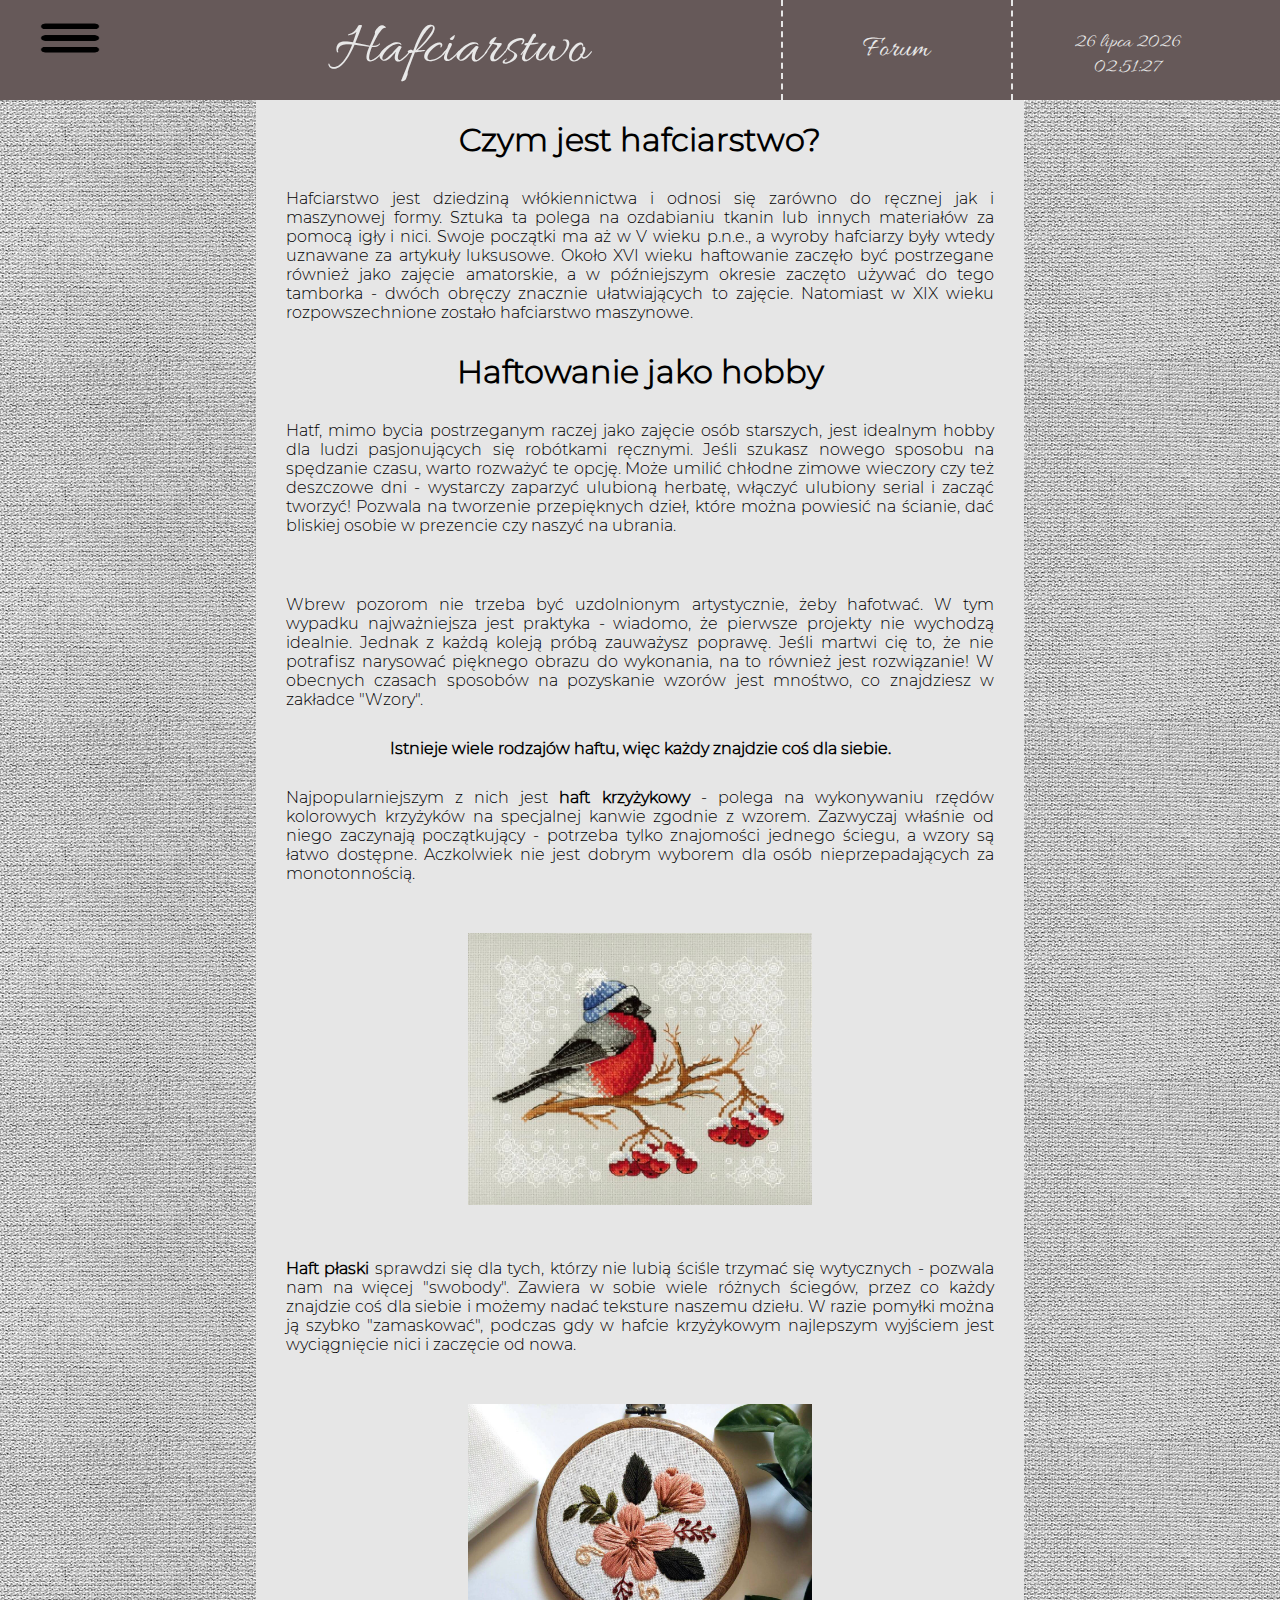
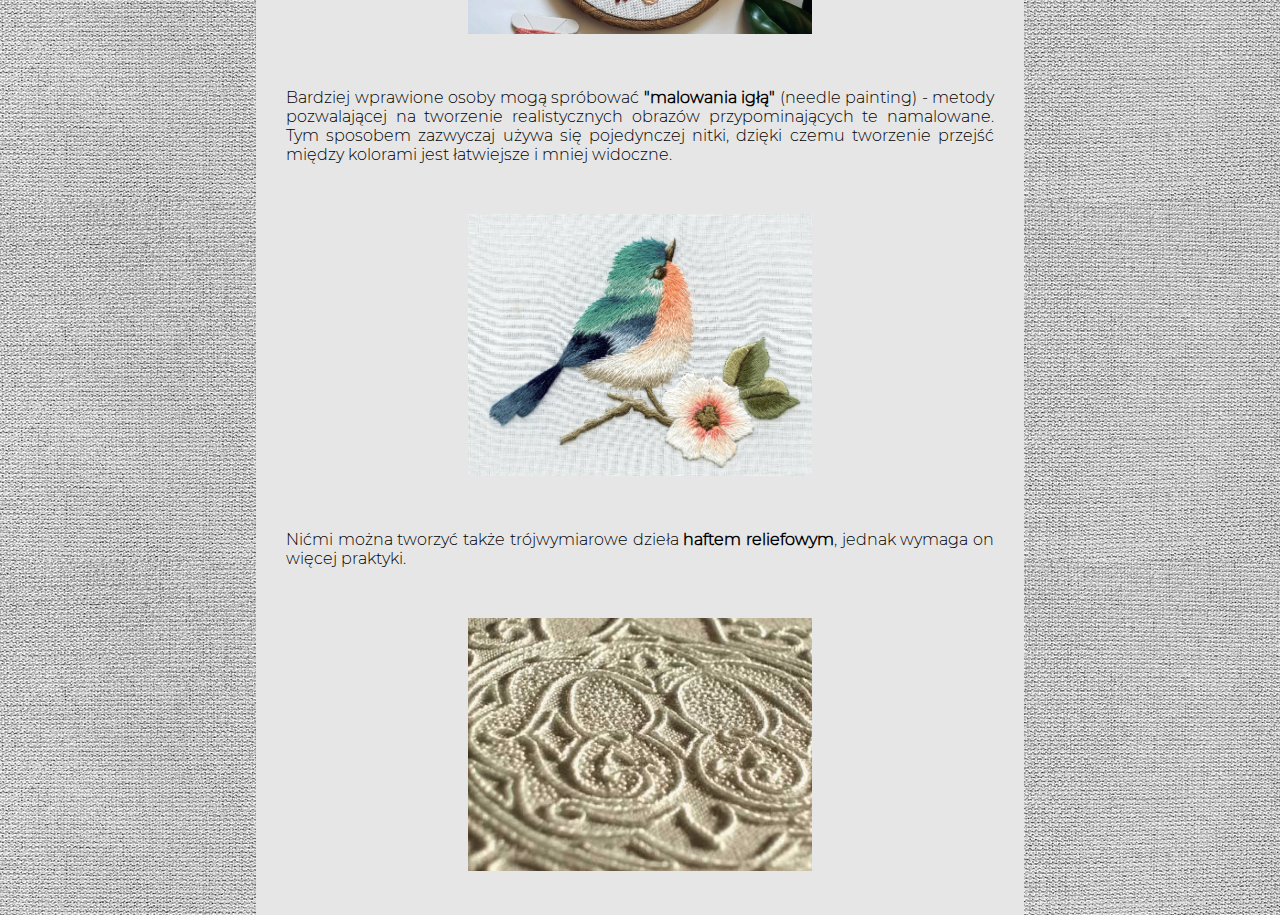
<file: index.html>
<!DOCTYPE html>
<html lang="pl">
<head>
    <meta charset="UTF-8">
    <meta name="description" content="Hafciarstwo">
    <meta name="keywords" content="haftowanie, hafciarstwo">
    <meta name="author" content="Barbara Guzik">
    <meta name="viewport" content="width=device-width, initial-scale=1.0">
    <title>Haftowanie</title>
    <link rel="icon" type="image/x-icon" href="grafiki/ikona.png">
    <link rel="stylesheet" media="screen and (min-width: 1200px)" href="style.css">
    <link rel="stylesheet" media="screen and (min-width: 992px) and (max-width: 1199px)" href="stylelaptop.css">
    <link rel="stylesheet" media="screen and (min-width: 600px) and (max-width: 991px)" href="styletablet.css">
    <link rel="stylesheet" media="screen and (max-width: 599px)" href="styletelefon.css">
    <script src="skrypty/datagodzina.js"></script>
    <script src="skrypty/menu.js"></script>
</head>
<body>
    <header>
        <div id="zakladka1">
            <div id="caloscmenu">
            <img class="menuklik" onclick="rozwin()" src="grafiki/menu.png" alt="menu rozwijane">
            <div id="divmenu">
                <table>
                    <tr><td><a href="poczatek.html">Od czego zacząć?</a></td></tr>
                    <tr><td><a href="sciegi.html">Podstawowe ściegi</a></td></tr>
                    <tr><td><a href="wzory.html">Wzory</a></td></tr>
                    <tr><td><a href="galeria.html">Galeria</a></td></tr>
                    <tr><td><a href="koszt.html">Koszt projektu</a></td></tr>
                    <tr id="forum"><td><a href="forum.php">Forum</a></td></tr>
                </table>
            </div>
        </div>
        </div>
        <div id="zakladka2"><a href="index.html">Hafciarstwo</a></div>
        <div id="zakladka3"><a href="forum.php">Forum</a></div>
        <div id="zakladka4"><p id="data"></p></div>
    </header>
    <main>
        <div id="tytul">
            <h1>Czym jest hafciarstwo?</h1>
            <p>Hafciarstwo jest dziedziną włókiennictwa i odnosi się zarówno do ręcznej jak i maszynowej formy.
               Sztuka ta polega na ozdabianiu tkanin lub innych materiałów za pomocą igły i nici.
               Swoje początki ma aż w V wieku p.n.e., a wyroby hafciarzy były wtedy uznawane za artykuły luksusowe.
               Około XVI wieku haftowanie zaczęło być postrzegane również jako zajęcie amatorskie, a w późniejszym okresie zaczęto używać do tego tamborka - dwóch obręczy znacznie ułatwiających to zajęcie.
               Natomiast w XIX wieku rozpowszechnione zostało hafciarstwo maszynowe.
            </p>
            <h1>Haftowanie jako hobby</h1>
            <p>Hatf, mimo bycia postrzeganym raczej jako zajęcie osób starszych, jest idealnym hobby dla ludzi pasjonujących się robótkami ręcznymi.
               Jeśli szukasz nowego sposobu na spędzanie czasu, warto rozważyć te opcję. Może umilić chłodne zimowe wieczory czy też deszczowe dni - wystarczy zaparzyć ulubioną herbatę, włączyć ulubiony serial i zacząć tworzyć!
               Pozwala na tworzenie przepięknych dzieł, które można powiesić na ścianie, dać bliskiej osobie w prezencie czy naszyć na ubrania.
            </p>

            <p>Wbrew pozorom nie trzeba być uzdolnionym artystycznie, żeby hafotwać. W tym wypadku najważniejsza jest praktyka - wiadomo, że pierwsze projekty nie wychodzą idealnie. Jednak z każdą koleją próbą zauważysz poprawę.
               Jeśli martwi cię to, że nie potrafisz narysować pięknego obrazu do wykonania, na to również jest rozwiązanie! W obecnych czasach sposobów na pozyskanie wzorów jest mnośtwo, co znajdziesz w zakładce "Wzory".
            </p>

            <h4>Istnieje wiele rodzajów haftu, więc każdy znajdzie coś dla siebie.</h4>
            
            <p>Najpopularniejszym z nich jest <b>haft krzyżykowy</b> - polega na wykonywaniu rzędów kolorowych krzyżyków na specjalnej kanwie zgodnie z wzorem. Zazwyczaj właśnie od niego zaczynają początkujący - potrzeba tylko znajomości jednego ściegu, a wzory są łatwo dostępne. Aczkolwiek nie jest dobrym wyborem dla osób nieprzepadających za monotonnością.
            </p>
            <img src="grafiki/krzyzykowy.jpg" alt="haft krzyzykowy">
            
            <p><b>Haft płaski</b> sprawdzi się dla tych, którzy nie lubią ściśle trzymać się wytycznych - pozwala nam na więcej "swobody". Zawiera w sobie wiele różnych ściegów, przez co każdy znajdzie coś dla siebie i możemy nadać teksture naszemu dziełu.  W razie pomyłki można ją szybko "zamaskować", podczas gdy w hafcie krzyżykowym najlepszym wyjściem jest wyciągnięcie nici i zaczęcie od nowa.<br>
            </p>
               <img src="grafiki/plaski.jpeg" alt="haft plaski">
            <p>Bardziej wprawione osoby mogą spróbować <b>"malowania igłą"</b> (needle painting) - metody pozwalającej na tworzenie realistycznych obrazów przypominających te namalowane. Tym sposobem zazwyczaj używa się pojedynczej nitki, dzięki czemu tworzenie przejść między kolorami jest łatwiejsze i mniej widoczne.
            </p>
                <img src="grafiki/needlep.jpg" alt="needle painting">
            
            
            <p>Nićmi można tworzyć także trójwymiarowe dzieła <b>haftem reliefowym</b>, jednak wymaga on więcej praktyki.</p>
            <img src="grafiki/reliefowy.jpg" alt="haft reliefowy">

        </div>
    </main>
    
</body>
</html>
</file>
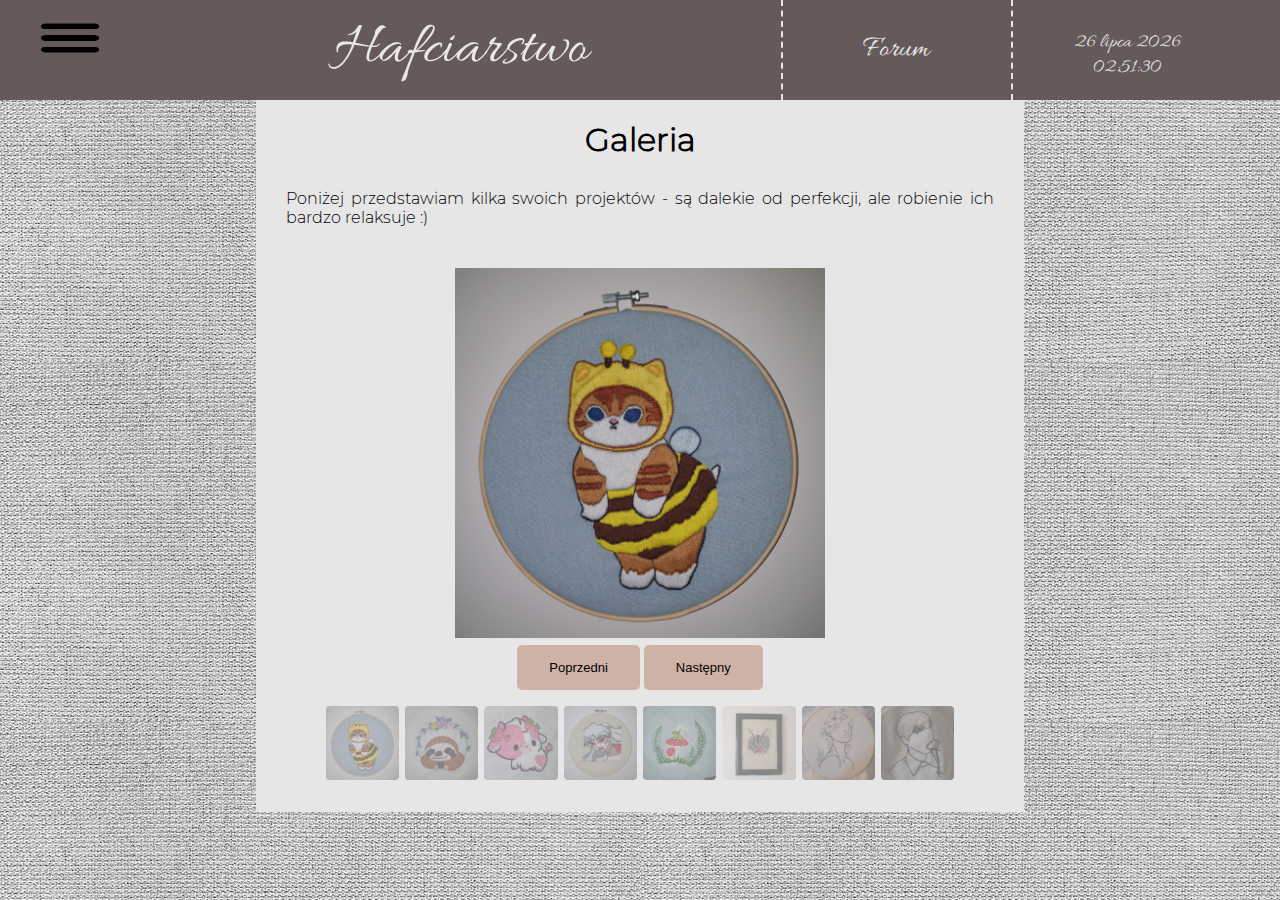
<file: galeria.html>
<!DOCTYPE html>
<html lang="pl">
<head>
    <meta charset="UTF-8">
    <meta name="description" content="Hafciarstwo">
    <meta name="keywords" content="haftowanie, hafciarstwo">
    <meta name="author" content="Barbara Guzik">
    <meta name="viewport" content="width=device-width, initial-scale=1.0">
    <title>Galeria</title>
    <link rel="icon" type="image/x-icon" href="grafiki/ikona.png">
    <link rel="stylesheet" media="screen and (min-width: 1200px)" href="style.css">
    <link rel="stylesheet" media="screen and (min-width: 992px) and (max-width: 1199px)" href="stylelaptop.css">
    <link rel="stylesheet" media="screen and (min-width: 600px) and (max-width: 991px)" href="styletablet.css">
    <link rel="stylesheet" media="screen and (max-width: 599px)" href="styletelefon.css">
    <script src="skrypty/datagodzina.js"></script>
    <script src="skrypty/menu.js"></script>
    <script src="skrypty/galeria.js"></script>
</head>
<body>
    <header>
        <div id="zakladka1">
            <div id="caloscmenu">
            <img class="menuklik" onclick="rozwin()" src="grafiki/menu.png" alt="menu rozwijane">
            <div id="divmenu">
                <table>
                    <tr><td><a href="poczatek.html">Od czego zacząć?</a></td></tr>
                    <tr><td><a href="sciegi.html">Podstawowe ściegi</a></td></tr>
                    <tr><td><a href="wzory.html">Wzory</a></td></tr>
                    <tr><td><a href="galeria.html">Galeria</a></td></tr>
                    <tr><td><a href="koszt.html">Koszt projektu</a></td></tr>
                    <tr id="forum"><td><a href="forum.php">Forum</a></td></tr>
                </table>
            </div>
        </div>
        </div>
        <div id="zakladka2"><a href="index.html">Hafciarstwo</a></div>
        <div id="zakladka3"><a href="forum.php">Forum</a></div>
        <div id="zakladka4"><p id="data"></p></div>
    </header>
    <main>
        <div id="tytul">
            <h1>Galeria</h1>
            <p>Poniżej przedstawiam kilka swoich projektów - są dalekie od perfekcji, ale robienie ich bardzo relaksuje :)</p>

            <div id="galeria1">
                <img id="glownezdjecie" src="grafiki/galeria/z1.jpg" alt="galeria1">
                <br>
                <button id="lewo" class="przycisk" onclick="lewo()">Poprzedni</button>
                <button id="prawo" class="przycisk" onclick="prawo()">Następny</button>
            </div>
            <div id="galeria2">

                <img class="gal" onclick="pokaz('1')" src="grafiki/galeria/z1.jpg" alt="zdjęcie 1">
                <img class="gal" onclick="pokaz('2')" src="grafiki/galeria/z2.jpg" alt="zdjęcie 2">
                <img class="gal" onclick="pokaz('3')" src="grafiki/galeria/z3.jpg" alt="zdjęcie 3">
                <img class="gal" onclick="pokaz('4')" src="grafiki/galeria/z4.jpg" alt="zdjęcie 4">
                <img class="gal" onclick="pokaz('5')" src="grafiki/galeria/z5.jpg" alt="zdjęcie 5">
                <img class="gal" onclick="pokaz('6')" src="grafiki/galeria/z6.jpg" alt="zdjęcie 6">
                <img class="gal" onclick="pokaz('7')" src="grafiki/galeria/z7.jpg" alt="zdjęcie 7">
                <img class="gal" onclick="pokaz('8')" src="grafiki/galeria/z8.jpg" alt="zdjęcie 8">
                
               
            </div>
        </div>
    </main>
    
</body>
</html>
</file>
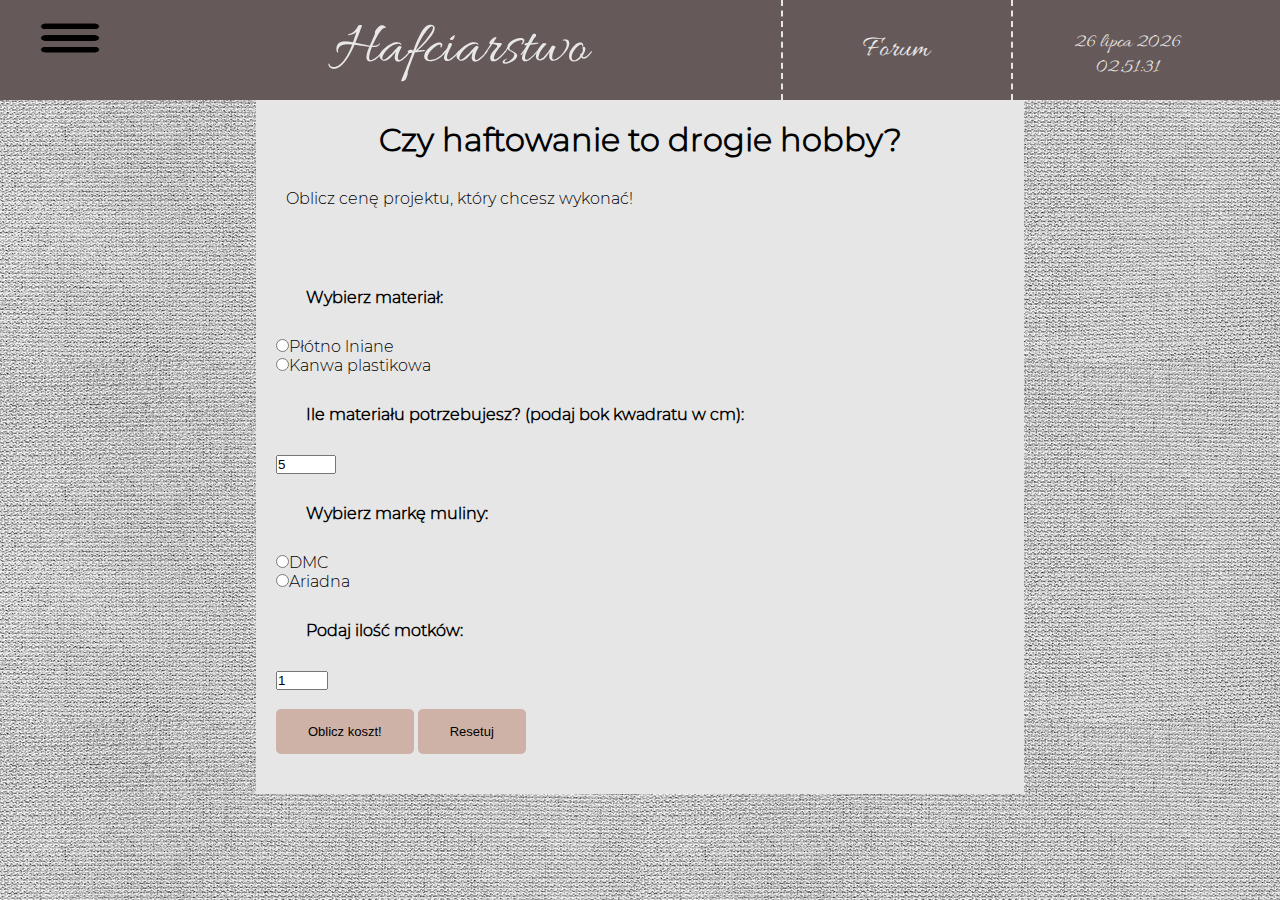
<file: koszt.html>
<!DOCTYPE html>
<html lang="pl">
<head>
    <meta charset="UTF-8">
    <meta name="description" content="Hafciarstwo">
    <meta name="keywords" content="haftowanie, hafciarstwo">
    <meta name="author" content="Barbara Guzik">
    <meta name="viewport" content="width=device-width, initial-scale=1.0">
    <title>Kalkulator kosztu</title>
    <link rel="icon" type="image/x-icon" href="grafiki/ikona.png">
    <link rel="stylesheet" media="screen and (min-width: 1200px)" href="style.css">
    <link rel="stylesheet" media="screen and (min-width: 992px) and (max-width: 1199px)" href="stylelaptop.css">
    <link rel="stylesheet" media="screen and (min-width: 600px) and (max-width: 991px)" href="styletablet.css">
    <link rel="stylesheet" media="screen and (max-width: 599px)" href="styletelefon.css">
    <script src="skrypty/datagodzina.js"></script>
    <script src="skrypty/menu.js"></script>
    <script src="skrypty/koszt.js"></script>
</head>
<body>
    <header>
        <div id="zakladka1">
            <div id="caloscmenu">
            <img class="menuklik" onclick="rozwin()" src="grafiki/menu.png" alt="menu rozwijane">
            <div id="divmenu">
                <table>
                    <tr><td><a href="poczatek.html">Od czego zacząć?</a></td></tr>
                    <tr><td><a href="sciegi.html">Podstawowe ściegi</a></td></tr>
                    <tr><td><a href="wzory.html">Wzory</a></td></tr>
                    <tr><td><a href="galeria.html">Galeria</a></td></tr>
                    <tr><td><a href="koszt.html">Koszt projektu</a></td></tr>
                    <tr id="forum"><td><a href="forum.php">Forum</a></td></tr>
                </table>
            </div>
        </div>
        </div>
        <div id="zakladka2"><a href="index.html">Hafciarstwo</a></div>
        <div id="zakladka3"><a href="forum.php">Forum</a></div>
        <div id="zakladka4"><p id="data"></p></div>
    </header>
    <main>
        <div id="tytul">
            <h1>Czy haftowanie to drogie hobby?</h1>
            <p>Oblicz cenę projektu, który chcesz wykonać!</p>

            <div id="formularz">
            <form>
                <p>Wybierz materiał:</p>
                    <input type="radio" value="len" name="material" id="len"><label for="len">Płótno lniane</label><br>
                    <input type="radio" value="kanwa" name="material" id="kanwa"><label for="kanwa">Kanwa plastikowa</label><br>

                <p>Ile materiału potrzebujesz? (podaj bok kwadratu w cm):</p>
                    <input type="number" id="materialcm" min="5" max="100" value="5">

                <p>Wybierz markę muliny:</p>
                    <input type="radio" value="dmc" name="mulina" id="dmc"><label for="dmc">DMC</label><br>
                    <input type="radio" value="ariadna" name="mulina" id="ariadna"><label for="ariadna">Ariadna</label><br>

                <p>Podaj ilość motków:</p>
                    <input type="number" id="motki" min="1" max="50" value="1">

                    <br><br><button class="przycisk" onclick="oblicz()">Oblicz koszt!</button>
                    <button class="przycisk" onclick="resetuj()">Resetuj</button>
            </form>
            </div>
        </div>
    </main>
</body>
</html>
</file>
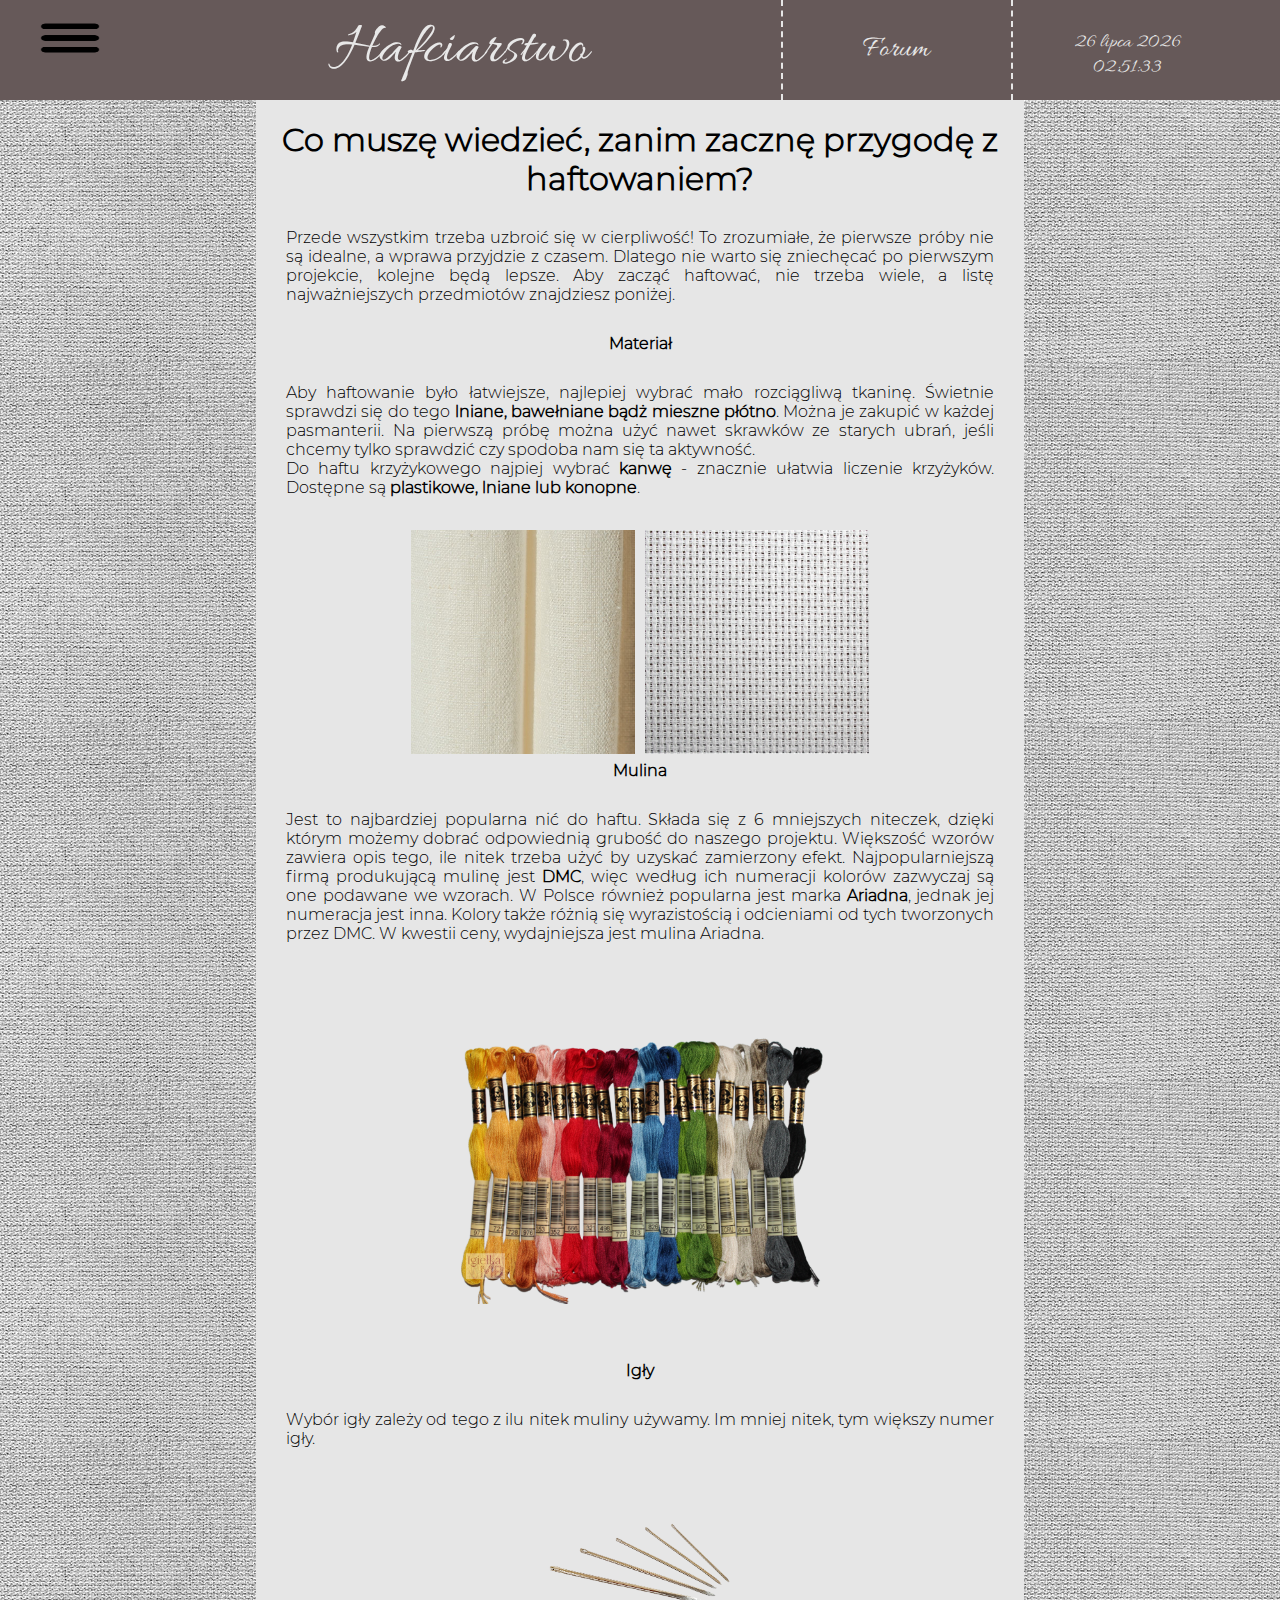
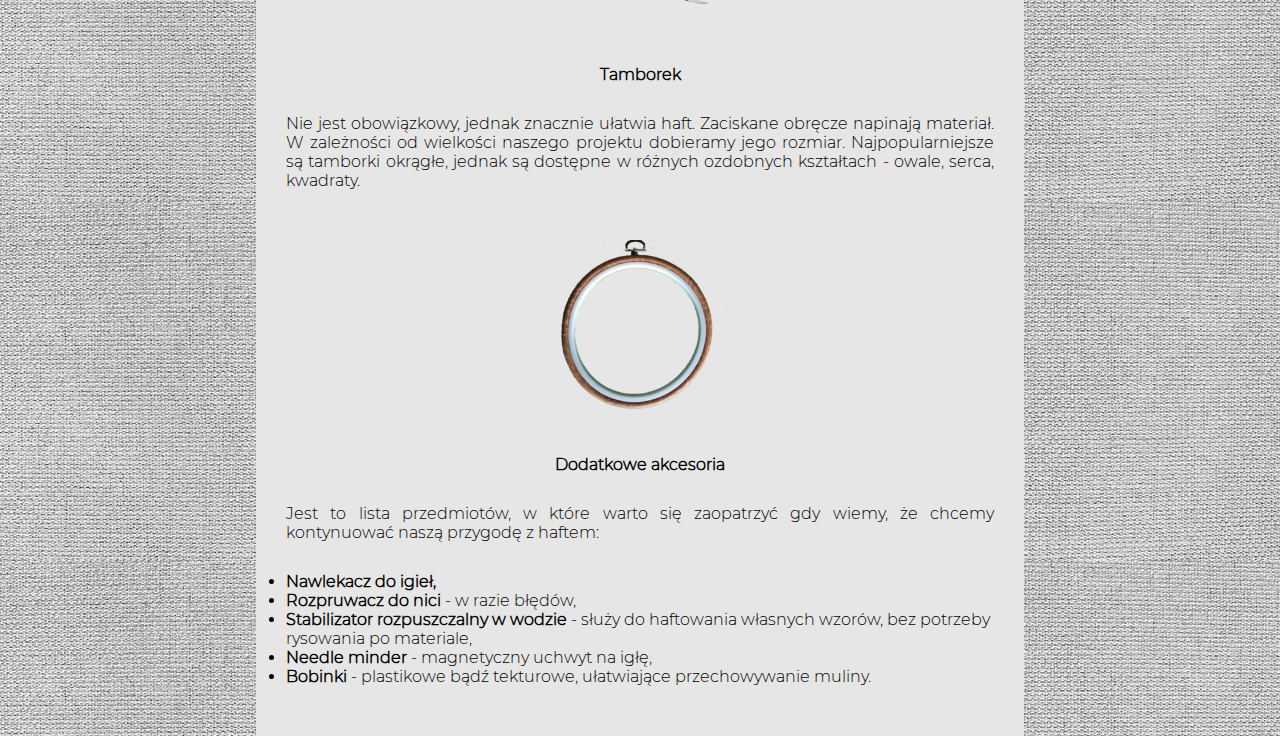
<file: poczatek.html>
<!DOCTYPE html>
<html lang="pl">
<head>
    <meta charset="UTF-8">
    <meta name="description" content="Hafciarstwo">
    <meta name="keywords" content="haftowanie, hafciarstwo">
    <meta name="author" content="Barbara Guzik">
    <meta name="viewport" content="width=device-width, initial-scale=1.0">
    <title>Od czego zacząć?</title>
    <link rel="icon" type="image/x-icon" href="grafiki/ikona.png">
    <link rel="stylesheet" media="screen and (min-width: 1200px)" href="style.css">
    <link rel="stylesheet" media="screen and (min-width: 992px) and (max-width: 1199px)" href="stylelaptop.css">
    <link rel="stylesheet" media="screen and (min-width: 600px) and (max-width: 991px)" href="styletablet.css">
    <link rel="stylesheet" media="screen and (max-width: 599px)" href="styletelefon.css">

    <script src="skrypty/datagodzina.js"></script>
    <script src="skrypty/menu.js"></script>
</head>
<body>
    <header>
        <div id="zakladka1">
            <div id="caloscmenu">
            <img class="menuklik" onclick="rozwin()" src="grafiki/menu.png" alt="menu rozwijane">
            <div id="divmenu">
                <table>
                    <tr><td><a href="poczatek.html">Od czego zacząć?</a></td></tr>
                    <tr><td><a href="sciegi.html">Podstawowe ściegi</a></td></tr>
                    <tr><td><a href="wzory.html">Wzory</a></td></tr>
                    <tr><td><a href="galeria.html">Galeria</a></td></tr>
                    <tr><td><a href="koszt.html">Koszt projektu</a></td></tr>
                    <tr id="forum"><td><a href="forum.php">Forum</a></td></tr>
                </table>
            </div>
        </div>
        </div>
        <div id="zakladka2"><a href="index.html">Hafciarstwo</a></div>
        <div id="zakladka3"><a href="forum.php">Forum</a></div>
        <div id="zakladka4"><p id="data"></p></div>
    </header>
    <main>
        <div id="tytul">
            <h1>Co muszę wiedzieć, zanim zacznę przygodę z haftowaniem?</h1>

            <p>Przede wszystkim trzeba uzbroić się w cierpliwość! To zrozumiałe, że pierwsze próby nie są idealne, a wprawa przyjdzie z czasem. Dlatego nie warto się zniechęcać 
                po pierwszym projekcie, kolejne będą lepsze. Aby zacząć haftować, nie trzeba wiele, a listę najważniejszych przedmiotów znajdziesz poniżej.
            </p>
            <h4>Materiał</h4>
            <p>Aby haftowanie było łatwiejsze, najlepiej wybrać mało rozciągliwą tkaninę. Świetnie sprawdzi się do tego <b>lniane, bawełniane bądż mieszne płótno</b>. Można je zakupić w każdej pasmanterii. 
                Na pierwszą próbę można użyć nawet skrawków ze starych ubrań, jeśli chcemy tylko sprawdzić czy spodoba nam się ta aktywność. <br>
                Do haftu krzyżykowego najpiej wybrać <b>kanwę</b> - znacznie ułatwia liczenie krzyżyków. Dostępne są <b>plastikowe, lniane lub konopne</b>. 
            </p>
            <img class="img2" src="grafiki/tkanina.jpg" alt="tkanina lniana">
            <img class="img2" src="grafiki/kanwa.jpg" alt="kanwa">

            <h4>Mulina</h4>
            <p>Jest to najbardziej popularna nić do haftu. Składa się z 6 mniejszych niteczek, dzięki którym możemy dobrać odpowiednią grubość do naszego projektu. 
                Większość wzorów zawiera opis tego, ile nitek trzeba użyć by uzyskać zamierzony efekt. Najpopularniejszą firmą produkującą mulinę jest <b>DMC</b>, więc według ich numeracji kolorów 
                zazwyczaj są one podawane we wzorach. W Polsce również popularna jest marka <b>Ariadna</b>, jednak jej numeracja jest inna. Kolory także różnią się wyrazistością i odcieniami od tych tworzonych przez DMC.
                W kwestii ceny, wydajniejsza jest mulina Ariadna.<br>
            </p>
            <img src="grafiki/mulina.jpg" alt="mulina DMC" style="padding: 0%;">
            <h4>Igły</h4>
            <p>Wybór igły zależy od tego z ilu nitek muliny używamy. Im mniej nitek, tym większy numer igły. </p>
            <img class="img1" src="grafiki/igly.webp" alt="rozmiary igieł">

            <h4>Tamborek</h4>
            <p>Nie jest obowiązkowy, jednak znacznie ułatwia haft. Zaciskane obręcze napinają materiał. W zależności od wielkości naszego projektu dobieramy jego rozmiar. 
                Najpopularniejsze są tamborki okrągłe, jednak są dostępne w różnych ozdobnych kształtach - owale, serca, kwadraty. 
            </p>
            <img class="img1" src="grafiki/tamborek.png" alt="tamborek">

            <h4>Dodatkowe akcesoria</h4>
            <p>Jest to lista przedmiotów, w które warto się zaopatrzyć gdy wiemy, że chcemy kontynuować naszą przygodę z haftem: </p>
            <ul>
                <li><b>Nawlekacz do igieł,</b></li>
                <li><b>Rozpruwacz do nici</b> - w razie błędów,</li>
                <li><b>Stabilizator rozpuszczalny w wodzie</b> - służy do haftowania własnych wzorów, bez potrzeby rysowania po materiale,</li>
                <li><b>Needle minder</b> - magnetyczny uchwyt na igłę,</li>
                <li><b>Bobinki</b> - plastikowe bądź tekturowe, ułatwiające przechowywanie muliny.</li>
            </ul>
        </div>
    </main>
    
</body>
</html>
</file>
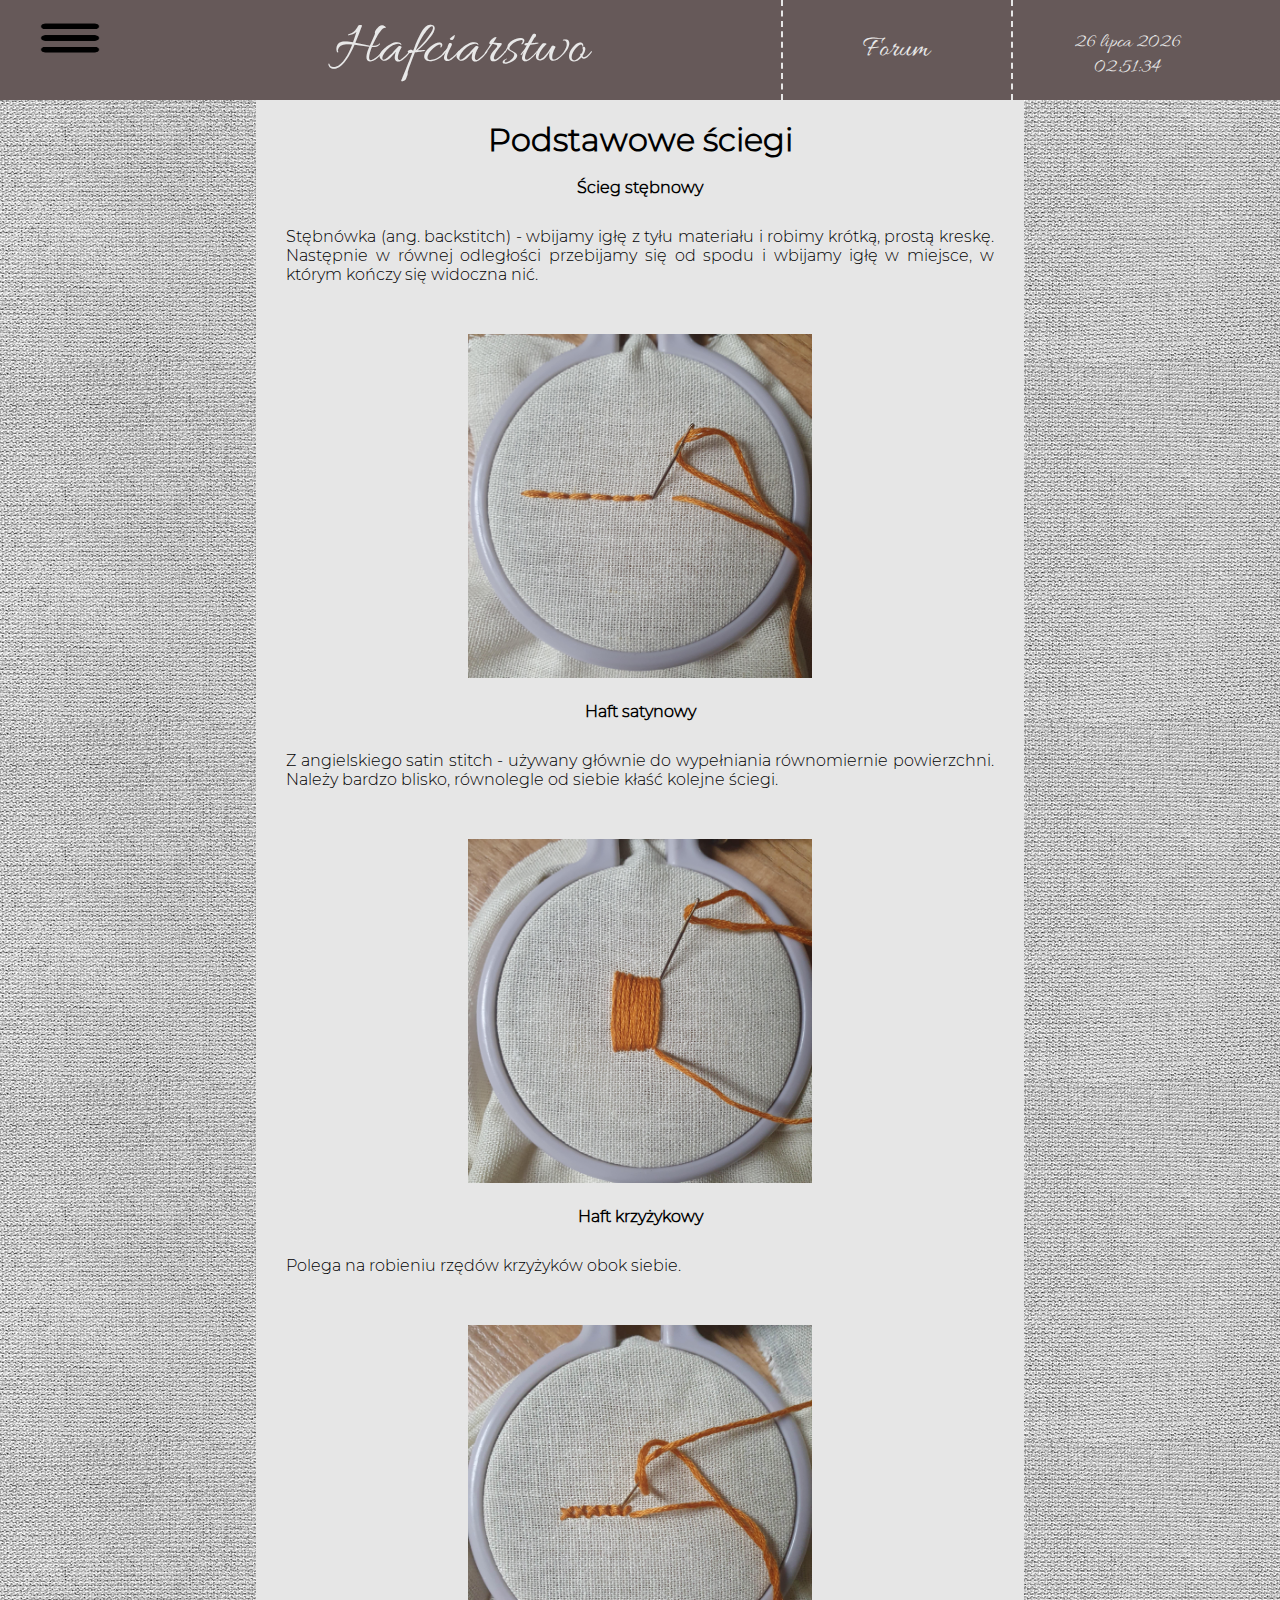
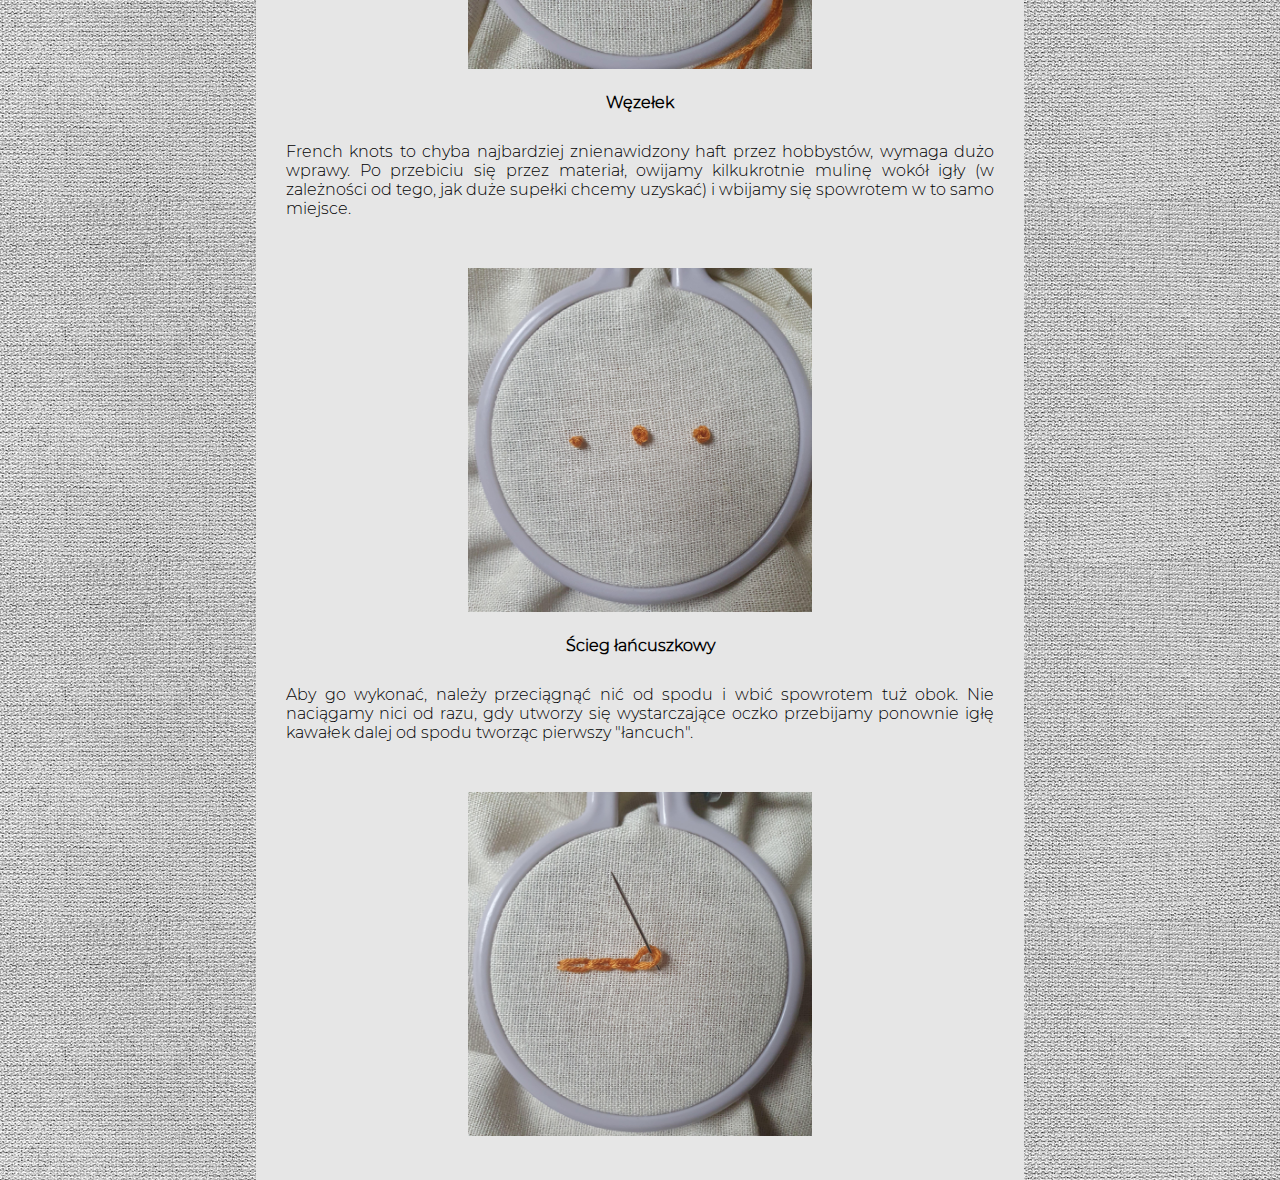
<file: sciegi.html>
<!DOCTYPE html>
<html lang="pl">
<head>
    <meta charset="UTF-8">
    <meta name="description" content="Hafciarstwo">
    <meta name="keywords" content="haftowanie, hafciarstwo">
    <meta name="author" content="Barbara Guzik">
    <meta name="viewport" content="width=device-width, initial-scale=1.0">
    <title>Ściegi</title>
    <link rel="icon" type="image/x-icon" href="grafiki/ikona.png">
    <link rel="stylesheet" media="screen and (min-width: 1200px)" href="style.css">
    <link rel="stylesheet" media="screen and (min-width: 992px) and (max-width: 1199px)" href="stylelaptop.css">
    <link rel="stylesheet" media="screen and (min-width: 600px) and (max-width: 991px)" href="styletablet.css">
    <link rel="stylesheet" media="screen and (max-width: 599px)" href="styletelefon.css">
    <script src="skrypty/datagodzina.js"></script>
    <script src="skrypty/menu.js"></script>
</head>
<body>
    <header>
        <div id="zakladka1">
            <div id="caloscmenu">
            <img class="menuklik" onclick="rozwin()" src="grafiki/menu.png" alt="menu rozwijane">
            <div id="divmenu">
                <table>
                    <tr><td><a href="poczatek.html">Od czego zacząć?</a></td></tr>
                    <tr><td><a href="sciegi.html">Podstawowe ściegi</a></td></tr>
                    <tr><td><a href="wzory.html">Wzory</a></td></tr>
                    <tr><td><a href="galeria.html">Galeria</a></td></tr>
                    <tr><td><a href="koszt.html">Koszt projektu</a></td></tr>
                    <tr id="forum"><td><a href="forum.php">Forum</a></td></tr>
                </table>
            </div>
        </div>
        </div>
        <div id="zakladka2"><a href="index.html">Hafciarstwo</a></div>
        <div id="zakladka3"><a href="forum.php">Forum</a></div>
        <div id="zakladka4"><p id="data"></p></div>
    </header>
    <main>
        <div id="tytul">
            <h1>Podstawowe ściegi</h1><br>
            <h4>Ścieg stębnowy</h4>
            <p>Stębnówka (ang. backstitch) - wbijamy igłę z tyłu materiału i robimy krótką, prostą kreskę. Następnie w równej odległości przebijamy się od spodu i wbijamy igłę w miejsce, w którym kończy się widoczna nić.</p>
            <img src="grafiki/sciegi/backstitch.jpg" alt="stębnówka">

            <h4>Haft satynowy</h4>
            <p>Z angielskiego satin stitch - używany głównie do wypełniania równomiernie powierzchni. Należy bardzo blisko, równolegle od siebie kłaść kolejne ściegi. </p>
            <img src="grafiki/sciegi/satin.jpg" alt="satynowy">

            <h4>Haft krzyżykowy</h4>
            <p>Polega na robieniu rzędów krzyżyków obok siebie.</p>
            <img src="grafiki/sciegi/cross.jpg" alt="krzyżykowy">

            <h4>Węzełek</h4>
            <p>French knots to chyba najbardziej znienawidzony haft przez hobbystów, wymaga dużo wprawy.
                Po przebiciu się przez materiał, owijamy kilkukrotnie mulinę wokół igły (w zależności od tego, jak duże supełki chcemy uzyskać) i wbijamy się spowrotem w to samo miejsce.
            </p>
            <img src="grafiki/sciegi/frenchk.jpg" alt="węzełek">

            <h4>Ścieg łańcuszkowy</h4>
            <p>Aby go wykonać, należy przeciągnąć nić od spodu i wbić spowrotem tuż obok. Nie naciągamy nici od razu, gdy utworzy się wystarczające oczko przebijamy ponownie igłę kawałek dalej od spodu tworząc pierwszy "łancuch".</p>
            <img src="grafiki/sciegi/chain.jpg" alt="łańcuszkowy">
            
        </div>
    </main>
    
</body>
</html>
</file>
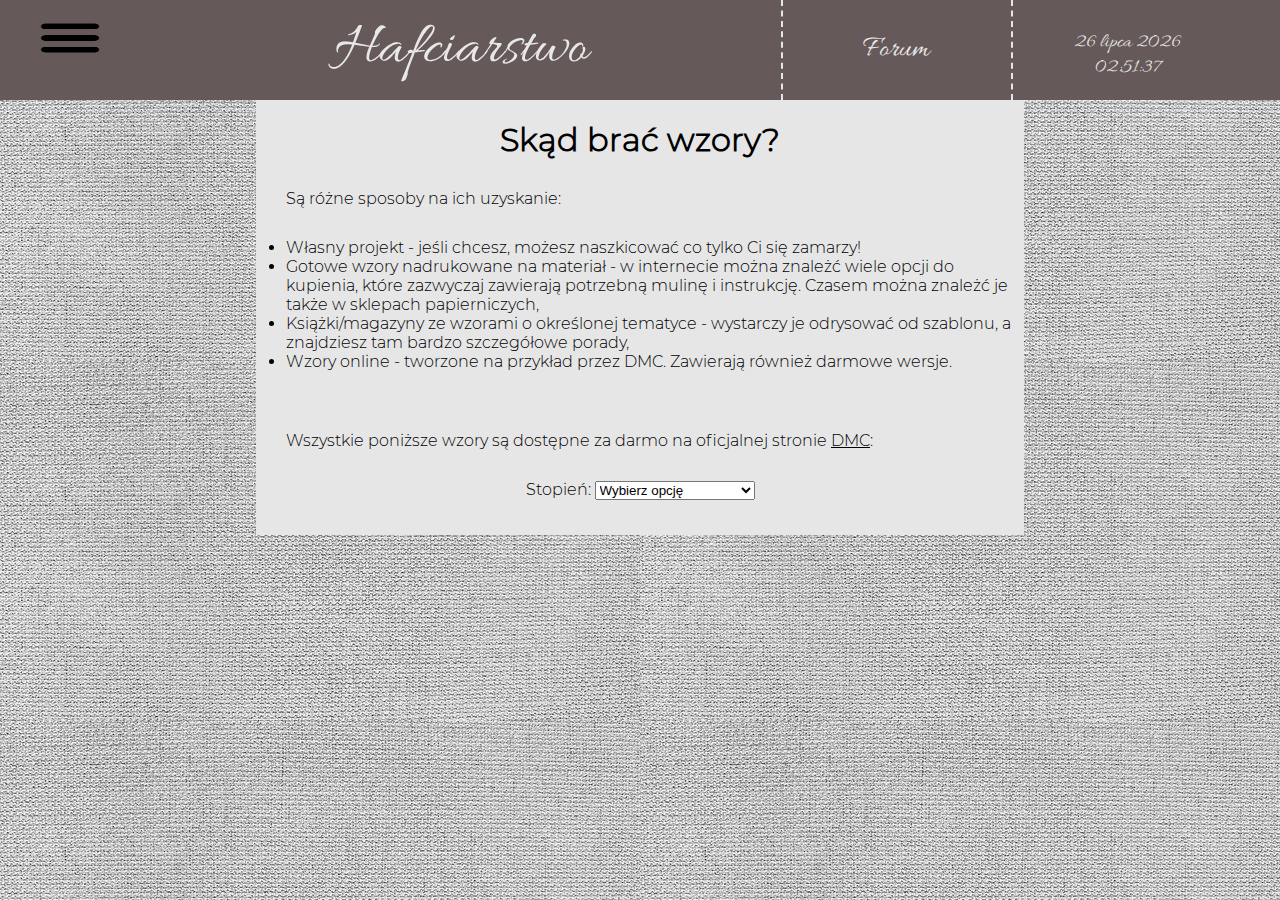
<file: wzory.html>
<!DOCTYPE html>
<html lang="pl">
<head>
    <meta charset="UTF-8">
    <meta name="description" content="Hafciarstwo">
    <meta name="keywords" content="haftowanie, hafciarstwo">
    <meta name="author" content="Barbara Guzik">
    <meta name="viewport" content="width=device-width, initial-scale=1.0">
    <title>Wzory</title>
    <link rel="icon" type="image/x-icon" href="grafiki/ikona.png">
    <link rel="stylesheet" media="screen and (min-width: 1200px)" href="style.css">
    <link rel="stylesheet" media="screen and (min-width: 992px) and (max-width: 1199px)" href="stylelaptop.css">
    <link rel="stylesheet" media="screen and (min-width: 600px) and (max-width: 991px)" href="styletablet.css">
    <link rel="stylesheet" media="screen and (max-width: 599px)" href="styletelefon.css">
    <script src="skrypty/datagodzina.js"></script>
    <script src="skrypty/menu.js"></script>
</head>
<body>
    <header>
        <div id="zakladka1">
            <div id="caloscmenu">
            <img class="menuklik" onclick="rozwin()" src="grafiki/menu.png" alt="menu rozwijane">
            <div id="divmenu">
                <table>
                    <tr><td><a href="poczatek.html">Od czego zacząć?</a></td></tr>
                    <tr><td><a href="sciegi.html">Podstawowe ściegi</a></td></tr>
                    <tr><td><a href="wzory.html">Wzory</a></td></tr>
                    <tr><td><a href="galeria.html">Galeria</a></td></tr>
                    <tr><td><a href="koszt.html">Koszt projektu</a></td></tr>
                    <tr id="forum"><td><a href="forum.php">Forum</a></td></tr>
                </table>
            </div>
        </div>
        </div>
        <div id="zakladka2"><a href="index.html">Hafciarstwo</a></div>
        <div id="zakladka3"><a href="forum.php">Forum</a></div>
        <div id="zakladka4"><p id="data"></p></div>
    </header>
    <main>
        <div id="tytul">
            <h1>Skąd brać wzory?</h1>
            <p>Są różne sposoby na ich uzyskanie: </p>
            <ul>
                <li>Własny projekt - jeśli chcesz, możesz naszkicować co tylko Ci się zamarzy!</li>
                <li>Gotowe wzory nadrukowane na materiał - w internecie można znależć wiele opcji do kupienia, które zazwyczaj zawierają potrzebną mulinę i instrukcję. Czasem można znależć je także w sklepach papierniczych,</li>
                <li>Książki/magazyny ze wzorami o określonej tematyce - wystarczy je odrysować od szablonu, a znajdziesz tam bardzo szczegółowe porady,</li>
                <li>Wzory online - tworzone na przykład przez DMC. Zawierają również darmowe wersje.</li>
            </ul>

                <p>Wszystkie poniższe wzory są dostępne za darmo na oficjalnej stronie <a id="link" href="https://www.dmc.com/GB/en-GB">DMC</a>:</p>

                <label for="zaawansowanie">Stopień:</label>
                <select id="zaawansowanie">
                    <option selected value="wybierz">Wybierz opcję</option>
                    <option value="poczatkujacy">Początkujący</option>
                    <option value="sredniozaawansowany">Średniozaawansowany</option>
                    <option value="zaawansowany">Zaawansowany</option>
                </select>

                <div id="beg" class="wzorki">
                    <a href="https://www.dmc.com/GB/en-GB/products/lucky-maneki-neko-cat"><img class="zdjecia" src="grafiki/beg1.jpg" alt="wzór początkujący 1"></a>
                    <a href="https://www.dmc.com/GB/en-GB/products/carousel-horse"><img class="zdjecia" src="grafiki/beg2.jpg" alt="wzór początkujący 2"></a>
                    <a href="https://www.dmc.com/GB/en-GB/products/corgi"><img class="zdjecia" src="grafiki/beg3.jpg" alt="wzór początkujący 3"></a>
                </div>

                <div id="inter" class="wzorki">
                    <a href="https://www.dmc.com/GB/en-GB/products/embroidery-pattern-toadstool"><img class="zdjecia" src="grafiki/int1.jpg" alt="wzór średniozaawansowany 1"></a>
                    <a href="https://www.dmc.com/GB/en-GB/products/lavender-field"><img class="zdjecia" src="grafiki/int2.jpg" alt="wzór średniozaawansowany 2"></a>
                    <a href="https://www.dmc.com/GB/en-GB/products/mouline-pattern-vase"><img class="zdjecia" src="grafiki/int3.jpg" alt="wzór średniozaawansowany 3"></a>
                </div>

                <div id="adv" class="wzorki">
                    <a href="https://www.dmc.com/GB/en-GB/products/pink-cockatoo-embroidery"><img class="zdjecia" src="grafiki/adv1.jpg" alt="wzór zaawansowany 1"></a>
                    <a href="https://www.dmc.com/GB/en-GB/products/table-flowers"><img class="zdjecia" src="grafiki/adv2.jpg" alt="wzór zaawansowany 2"></a>
                    <a href="https://www.dmc.com/GB/en-GB/products/utility-non-sporting-dogs"><img class="zdjecia" src="grafiki/adv3.jpg" alt="wzór zaawansowany 3"></a>
                </div> 
            <script>
            let stopien = document.getElementById("zaawansowanie");
let pocz = document.getElementById("beg");
let sred = document.getElementById("inter");
let zaa = document.getElementById("adv");
 
document.addEventListener("change", ()=>{
    switch(stopien.value){
        case "poczatkujacy":
            pocz.style.display="block";
            sred.style.display="none";
            zaa.style.display="none";
            break;
        case "sredniozaawansowany":
            pocz.style.display="none";
            sred.style.display="block";
            zaa.style.display="none";
            break;
        case "zaawansowany":
            pocz.style.display="none";
            sred.style.display="none";
            zaa.style.display="block";
            break;
        case "wybierz":
            pocz.style.display="none";
            zaa.style.display="none";
            sred.style.display="none";
            break;
    }

});</script>
        </div>
    </main>
    
</body>
</html>
</file>
<file: style.css>
*{
    box-sizing: border-box;
    margin: 0;
    padding: 0;
}

@font-face {
    font-family: montserrat;
    src: url(fonty/montserrat/Montserrat-Light.otf);
    font-weight: 1;
    font-style: normal;
}

@font-face {
    font-family: allura;
    src: url(fonty/allura/Allura-Regular.otf);
    font-weight: 1;
    font-style: normal;
}

body{
    margin: auto;
    background-image: url("grafiki/tlo2.jpg");
    font-family: montserrat;
}

header{
    height: 100px;
    background-color: #665959;
    margin-bottom: auto;
}

#zakladka1,#zakladka2,#zakladka3,#zakladka4{
    height: 100px;
    float: left;
    background-color: #665959;
    text-align: center;
    vertical-align: middle;
    line-height: 100px;
    margin-bottom: auto;
    color: #e8e8e8;
    margin: 0;
}

#zakladka1{ 
    width: 11%;
    font-family: allura;
}

#zakladka2{
    width: 50%;
    font-size: 60px;
    font-family: allura;
}

#zakladka3{
    width: 18%;
    border-left: 2px dashed #e6e6e6;
    font-size: 30px;
    font-family: allura;
}

#zakladka4{
    width: 18%;
    border-left: 2px dashed #e6e6e6;
    font-size: 20px;
    font-family: allura;
}

a{
    text-decoration: none;
    color: #e8e8e8;
}

main{
    position: relative;
    height: 100%;
    width: 60%;
    margin-top: 0;
    margin-left: auto;
    margin-right: auto;
    background-color: #e6e6e6;
    padding-top: 20px;
    padding-bottom: 20px;
}

#tytul{
    margin: auto;
    text-align: center;
}

p{
    text-align: justify;
    padding: 30px;
}

img{
    max-width: 50%;
    height: auto;
    width: auto;
    padding: 20px;
}

.img1{
    max-width: 30%;
    width: auto;
    height: auto;
}

.img2{
    max-width: 30%;
    width: auto;
    height: auto;
    padding: 3px;
    margin: 0;
}

ul{
    text-align: left;
    padding-bottom: 30px;
    padding-left: 30px;
}

#link{
    text-decoration: underline;
    color: black;
}

.zdjecia{
    max-width: 30%;
    height: auto;
    width: auto;
}

.wzorki{
    display: none;
}

select{
    margin-bottom: 2%;
}

#galeria1{
    padding: 1%;
    max-width: 100%;
}

#glownezdjecie{
    height: auto;
    width: auto;
    padding: 3px;
}

#galeria2{
    padding: 1%;
}

.gal{
    max-width: 10%;
    opacity: 0.5;
    height: auto;
    width: auto;
    padding: 1px;
    border-radius: 5px;
}

.gal:hover{
    opacity: 1;
    cursor: pointer;
}

.przycisk{
    background-color: #cfb2a7;
    border: none;
    border-radius: 5px;
    padding: 15px 32px;
    text-align: center;
    text-decoration: none;
    display: inline-block;
    font-size: small; 
}

.przycisk:hover{
    border: 1px solid #9f654f;
    cursor: pointer;
}

.menuklik{
    cursor: pointer;
    height: 50px;
    width: 60px;
    margin: 0;
    padding: 0;
    padding-top: 20px;
}

#divmenu{
    margin: 0;
    padding: 0;
    background-color: #665959;
    display: none;
    width: 180%;
    position: relative;
    z-index: 2;
}

#divmenu a{
    font-size: 25px;
    padding: 0;
    margin: 0;
    padding-left: 7px;
    padding-right: 7px;
}

#formularz{
    text-align: left;
    padding: 20px;
}

form p{
    font-weight: bold;
}

#data{
    text-align: center;
    line-height: normal;
}

table{
    padding: 0px;
    margin: 0;
    line-height: 3;
    width: 100%;
}

table, tr, td {
    border: 2px dashed #e6e6e6;
    border-right: none;
    border-left: none;
    border-collapse: collapse;
    margin: 0;
}

td{
    line-height: normal;
    width: auto;
    padding-top: 10px;
    padding-bottom: 10px;
    padding-right: 0px;
    margin: 0;
}

tbody{
    margin: 0;
    padding: 0;
}

#forum{
    display: none;
}

textarea{
    margin-top: 10px;
    margin-bottom: 10px;
}

textarea::placeholder {
    color: #665959;
}

.login{
    width: 90%;
    margin: auto;
}

.komentarz{
    width: 70%;
    margin: auto;
    padding: 30px;
}

#komentarze{
    width: 80%;
    margin: auto;
}
</file>
<file: stylelaptop.css>
*{
    box-sizing: border-box;
    margin: 0;
    padding: 0;
}

@font-face {
    font-family: montserrat;
    src: url(fonty/montserrat/Montserrat-Light.otf);
    font-weight: 1;
    font-style: normal;
}

@font-face {
    font-family: allura;
    src: url(fonty/allura/Allura-Regular.otf);
    font-weight: 1;
    font-style: normal;
}

body{
    margin: auto;
    background-image: url("grafiki/tlo2.jpg");
    font-family: montserrat;
}

header{
    height: 80px;
    background-color: #665959;
    margin-bottom: auto;
}

#zakladka1,#zakladka2,#zakladka3,#zakladka4{
    height: 80px;
    float: left;
    background-color: #665959;
    text-align: center;
    vertical-align: middle;
    line-height: 80px;
    margin-bottom: auto;
    color: #e8e8e8;
    margin: 0;
    font-family: allura;
}

#zakladka1{ 
    width: 11%;
}

#zakladka2{
    width: 50%;
    font-size: 50px;
}

#zakladka3{
    width: 19%;
    border-left: 2px dashed #e6e6e6;
    font-size: 30px;
    font-family: allura;
}

#zakladka4{
    width: 19%;
    border-left: 2px dashed #e6e6e6;
    font-size: 20px;
    font-family: allura;
}

a{
    text-decoration: none;
    color: #e8e8e8;
}

main{
    position: relative;
    height: 100%;
    width: 60%;
    margin-top: 0;
    margin-left: auto;
    margin-right: auto;
    background-color: #e6e6e6;
    padding-top: 20px;
    padding-bottom: 20px;
}

#tytul{
    margin: auto;
    text-align: center;
}

p{
    text-align: justify;
    padding: 30px;
}

img{
    max-width: 60%;
    height: auto;
    width: auto;
    padding: 20px;
}

.img1{
    max-width: 40%;
    width: auto;
    height: auto;
}

.img2{
    max-width: 30%;
    width: auto;
    height: auto;
    padding: 3px;
    margin: 0;
}

ul{
    text-align: left;
    padding-bottom: 30px;
    padding-left: 30px;
}

#link{
    text-decoration: underline;
    color: black;
}

.zdjecia{
    max-width: 30%;
    height: auto;
    width: auto;
}

.wzorki{
    display: none;
}

select{
    margin-bottom: 2%;
}

#galeria1{
    padding: 0;
}

#glownezdjecie{
    height: auto;
    width: auto;
    padding: 3px;
}

#galeria2{
    padding: 1%;
}

.gal{
    max-width: 10%;
    opacity: 0.5;
    height: auto;
    width: auto;
    padding: 1px;
    border-radius: 5px;
}

.gal:hover{
    opacity: 1;
    cursor: pointer;
}

.przycisk{
    background-color: #cfb2a7;
    border: none;
    border-radius: 5px;
    padding: 15px 32px;
    text-align: center;
    text-decoration: none;
    display: inline-block;
    font-size: small; 
    margin-bottom: 20px;
    margin-top: 15px;
}

.przycisk:hover{
    border: 1px solid #9f654f;
    cursor: pointer;
}

.menuklik{
    cursor: pointer;
    height: 42px;
    width: 50px;
    margin: 0;
    padding: 0;
    padding-top: 20px;
}

#divmenu{
    margin: 0;
    padding: 0;
    background-color: #665959;
    display: none;
    width: 180%;
    position: relative;
}

#divmenu a{
    font-size: 24px;
    padding: 0;
    margin: 0;
    padding-left: 7px;
    padding-right: 7px;
}

#formularz{
    text-align: left;
    padding: 20px;
}

form p{
    font-weight: bold;
}

#data{
    text-align: center;
    line-height: 0.9;
    padding-top: 22px;
}

table{
    padding: 0px;
    margin: 0;
    line-height: 3;
    width: 100%;
}

table, tr, td {
    border: 2px dashed #e6e6e6;
    border-right: none;
    border-left: none;
    border-collapse: collapse;
    margin: 0;
}

td{
    line-height: normal;
    width: auto;
    padding-top: 10px;
    padding-bottom: 10px;
    padding-right: 0px;
    margin: 0;
}

tbody{
    margin: 0;
    padding: 0;
}

#forum{
    display: none;
}

textarea{
    margin-top: 10px;
    margin-bottom: 10px;
}

textarea::placeholder {
    color: #665959;
}

.login{
    width: 90%;
    margin: auto;
}

.komentarz{
    width: 70%;
    margin: auto;
    padding: 30px;
}

#komentarze{
    width: 80%;
    margin: auto;
}
</file>
<file: styletablet.css>
*{
    box-sizing: border-box;
    margin: 0;
    padding: 0;
}

@font-face {
    font-family: montserrat;
    src: url(fonty/montserrat/Montserrat-Light.otf);
    font-weight: 1;
    font-style: normal;
}

@font-face {
    font-family: allura;
    src: url(fonty/allura/Allura-Regular.otf);
    font-weight: 1;
    font-style: normal;
}

body{
    margin: auto;
    background-image: url("grafiki/tlo2.jpg");
    font-family: montserrat;
}

header{
    height: 70px;
    background-color: #665959;
    margin-bottom: auto;
}

#zakladka1,#zakladka2,#zakladka3,#zakladka4{
    height: 70px;
    float: left;
    background-color: #665959;
    text-align: center;
    margin-bottom: auto;
    color: #e8e8e8;
    margin: 0;
    font-family: allura;
    line-height: 70px;
}

#zakladka1{ 
    width: 10%;
    height: 70px;
}

#zakladka2{
    width: 50%;
    font-size: 40px;

    vertical-align: middle;
}

#zakladka3{
    width: 20%;
    border-left: 2px dashed #e6e6e6;
    font-size: 30px;
    
}

#zakladka4{
    width: 20%;
    border-left: 2px dashed #e6e6e6;
    font-size: 15px;
}

a{
    text-decoration: none;
    color: #e8e8e8;
}

main{
    position: relative;
    height: 100%;
    width: 80%;
    margin-top: 0;
    margin-left: auto;
    margin-right: auto;
    background-color: #e6e6e6;
    padding-top: 20px;
    padding-bottom: 20px;
}

#tytul{
    margin: auto;
    text-align: center;
}

p{
    text-align: justify;
    padding: 30px;
}

img{
    max-width: 60%;
    height: auto;
    width: auto;
    padding: 20px;
}

.img1{
    max-width: 40%;
    width: auto;
    height: auto;
}

.img2{
    max-width: 30%;
    width: auto;
    height: auto;
    padding: 3px;
    margin: 0;
}

ul{
    text-align: left;
    padding-bottom: 30px;
    padding-left: 30px;
}

#link{
    text-decoration: underline;
    color: black;
}

.zdjecia{
    max-width: 30%;
    height: auto;
    width: auto;
}

.wzorki{
    display: none;
}

select{
    margin-bottom: 2%;
}

#galeria1{
    padding: 0;
}

#glownezdjecie{
    height: auto;
    width: auto;
    padding: 3px;
}

#galeria2{
    padding: 1%;
}

.gal{
    max-width: 10%;
    opacity: 0.5;
    height: auto;
    width: auto;
    padding: 1px;
    border-radius: 5px;
}

.gal:hover{
    opacity: 1;
    cursor: pointer;
}

.przycisk{
    background-color: #cfb2a7;
    border: none;
    border-radius: 5px;
    padding: 15px 32px;
    text-align: center;
    text-decoration: none;
    display: inline-block;
    font-size: small; 
    margin-bottom: 20px;
    margin-top: 15px;
}

.przycisk:hover{
    border: 1px solid #9f654f;
    cursor: pointer;
}

.menuklik{
    cursor: pointer;
    height: 38px;
    width: 40px;
    margin: 0;
    padding: 0;
    padding-top: 20px;
}

#divmenu{
    margin: 0;
    padding: 0;
    background-color: #665959;
    display: none;
    width: 1000%;
    position: relative;
    z-index: 100;
}

#divmenu a{
    font-size: 24px;
    padding: 0;
    margin: 0;
    padding-left: 7px;
    padding-right: 7px;
}

#formularz{
    text-align: left;
    padding: 20px;
}

form p{
    font-weight: bold;
}

#data{
    text-align: center;
    line-height: 0.9;
    padding: 20px;
}

table{
    padding: 0px;
    margin: 0px;
    line-height: 3;
    width: 100%;
}

table, tr, td {
    border: 2px dashed #e6e6e6;
    border-right: none;
    border-left: none;
    border-collapse: collapse;
    margin: 0;
}

td{
    line-height: normal;
    width: auto;
    padding-top: 10px;
    padding-bottom: 10px;
    padding-right: 0px;
    margin: 0;
}

tbody{
    margin: 0;
    padding: 0;
}

#forum{
    display: none;
}

textarea{
    margin-top: 10px;
    margin-bottom: 10px;
}

textarea::placeholder {
    color: #665959;
}

.login{
    width: 90%;
    margin: auto;
}

.komentarz{
    width: 70%;
    margin: auto;
    padding: 30px;
}

#komentarze{
    width: 80%;
    margin: auto;
}
</file>
<file: styletelefon.css>
*{
    box-sizing: border-box;
    margin: 0;
    padding: 0;
}

@font-face {
    font-family: montserrat;
    src: url(fonty/montserrat/Montserrat-Light.otf);
    font-weight: 1;
    font-style: normal;
}

@font-face {
    font-family: allura;
    src: url(fonty/allura/Allura-Regular.otf);
    font-weight: 1;
    font-style: normal;
}

body{
    margin: auto;
    background-image: url("grafiki/tlo2.jpg");
    font-family: montserrat;
    font-size: 15px;
}

header{
    height: 60px;
    background-color: #665959;
    margin-bottom: auto;
}

#zakladka1,#zakladka2,#zakladka3,#zakladka4{
    height: 60px;
    float: left;
    background-color: #665959;
    text-align: center;
    margin-bottom: auto;
    color: #e8e8e8;
    margin: 0;
    font-family: allura;
    line-height: 60px;
}

#zakladka1{ 
    width: 12%;
    height: 60px;
}

#zakladka2{
    width: 60%;
    font-size: 30px;

    vertical-align: middle;
}

#zakladka3{
    display: none;
}

#zakladka4{
    width: 28%;
    border-left: 2px dashed #e6e6e6;
    font-size: 14px;
}

a{
    text-decoration: none;
    color: #e8e8e8;
}

main{
    position: relative;
    height: 100%;
    width: 100%;
    margin-top: 0;
    margin-left: auto;
    margin-right: auto;
    background-color: #e6e6e6;
    padding-top: 20px;
    padding-bottom: 20px;
}

#tytul{
    margin: auto;
    text-align: center;
}

p{
    text-align: justify;
    padding: 20px;
    font-size: 13px;
}

img{
    max-width: 90%;
    height: auto;
    width: auto;
    padding: 20px;
}

.img1{
    max-width: 50%;
    width: auto;
    height: auto;
}

.img2{
    max-width: 40%;
    width: auto;
    height: auto;
    padding: 3px;
    margin: 0;
}

ul{
    text-align: left;
    padding-bottom: 30px;
    padding-left: 30px;
    font-size: 13px;
}

#link{
    text-decoration: underline;
    color: black;
}

.zdjecia{
    max-width: 40%;
    height: auto;
    width: auto;
    margin: 0;
    padding: 3px;
}

.wzorki{
    display: none;
}

select{
    margin-bottom: 2%;
}

#galeria1{
    padding: 0;
}

#glownezdjecie{
    height: auto;
    width: auto;
    padding: 3px;
}

#galeria2{
    padding: 1%;
}

.gal{
    max-width: 20%;
    opacity: 0.5;
    height: auto;
    width: auto;
    padding: 1px;
    border-radius: 5px;
}

.gal:hover{
    opacity: 1;
    cursor: pointer;
}

.przycisk{
    background-color: #cfb2a7;
    border: none;
    border-radius: 5px;
    padding: 13px 25px;
    text-align: center;
    text-decoration: none;
    display: inline-block;
    font-size: small; 
    margin-bottom: 20px;
    margin-top: 15px;
}

.przycisk:hover{
    border: 1px solid #9f654f;
    cursor: pointer;
}

.menuklik{
    cursor: pointer;
    height: auto;
    width: 15px;
    margin: 0;
    padding: 0;
    padding-top: 20px;
}

#divmenu{
    margin: 0;
    padding: 0;
    background-color: #665959;
    display: none;
    width: 900%;
    position: relative;
    z-index: 100;
}

#divmenu a{
    font-size: 24px;
    padding: 0;
    margin: 0;
    padding-left: 7px;
    padding-right: 7px;
}

#formularz{
    text-align: left;
    padding: 20px;
}

form p{
    font-weight: bold;
}

#data{
    text-align: center;
    line-height: 0.9;
    padding: 15px;
}

table{
    padding: 0px;
    margin: 0px;
    line-height: 3;
    width: 100%;
}

table, tr, td {
    border: 2px dashed #e6e6e6;
    border-right: none;
    border-left: none;
    border-collapse: collapse;
    margin: 0;
}

td{
    line-height: normal;
    width: auto;
    padding-top: 10px;
    padding-bottom: 10px;
    padding-right: 0px;
    margin: 0;
}

tbody{
    margin: 0;
    padding: 0;
}

textarea{
    margin-top: 10px;
    margin-bottom: 10px;
}

textarea::placeholder {
    color: #665959;
}

.login{
    width: 90%;
    margin: auto;
}

.komentarz{
    width: 70%;
    margin: auto;
    padding: 30px;
}

#komentarze{
    width: 80%;
    margin: auto;
}
</file>
